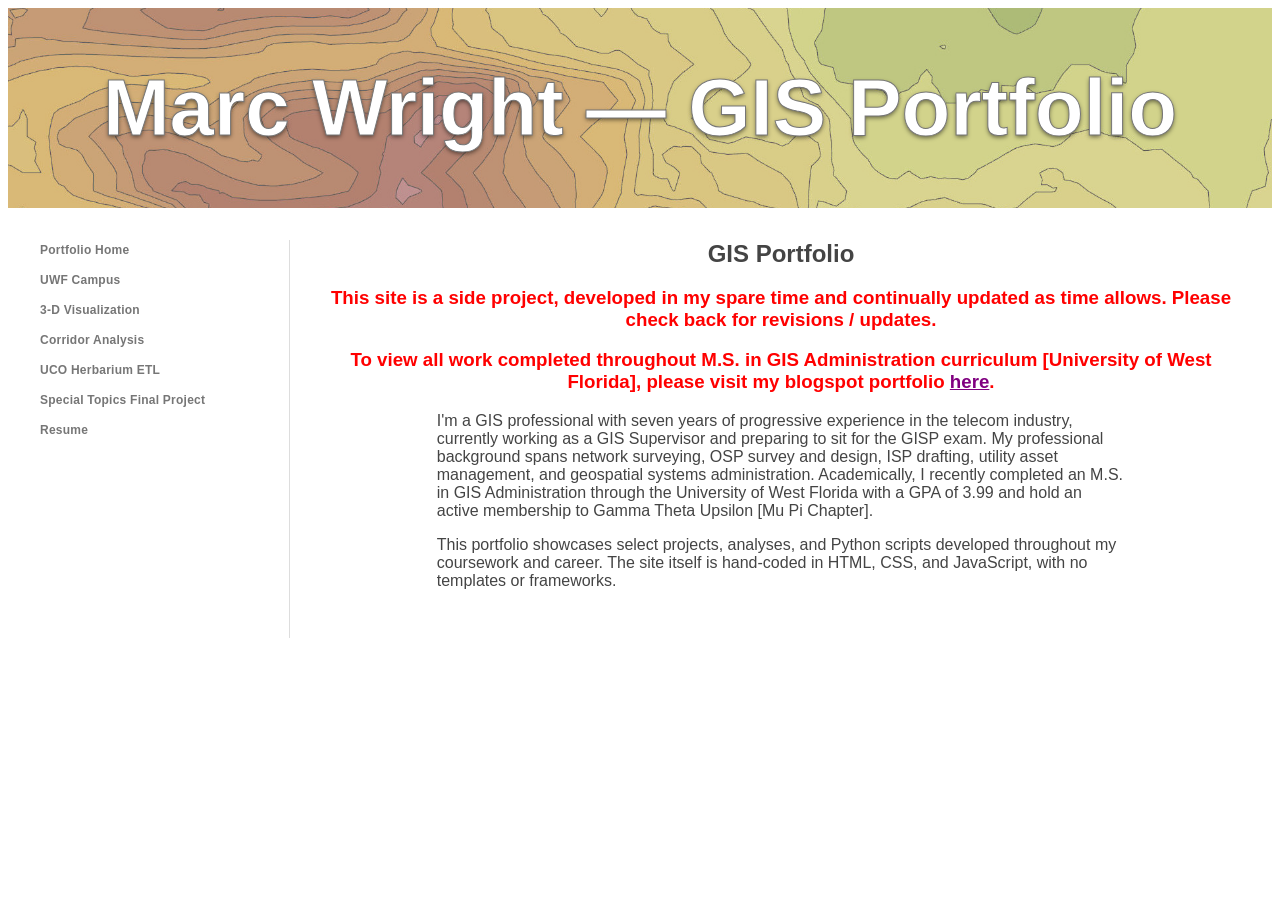
<file: index.html>
<!DOCTYPE html>
<html lang="en">
<head>
  <meta charset="UTF-8">
  <meta name="viewport" content="width=device-width, initial-scale=1.0">
  <link rel="icon" type="image/png" href="images/mwBlack.png">
  <title>Marc Wright | GIS Portfolio</title>
  <link rel="stylesheet" href="css/style.css">
</head>
<body>

  <header class="banner">
    <div class="banner-overlay">
      <button class="hamburger" aria-label="Toggle navigation">☰</button>
      <h1 class="banner-title">Marc Wright — GIS Portfolio</h1>
    </div>
  </header>

  <div class="page-layout">
    <nav class="sidebar">
      <ul>
        <li><a href="index.html">Portfolio Home</a></li>
        <li><a href="uwfCampus.html">UWF Campus</a></li>
        <li><a href="3d_vis.html">3-D Visualization</a></li>
        <li><a href="corridor.html">Corridor Analysis</a></li>
        <li><a href="herbarium.html">UCO Herbarium ETL</a></li>
        <li><a href="special-topics.html">Special Topics Final Project</a></li>
        <li><a href="resume.html">Resume</a></li>
      </ul>
    </nav>

    <main class="main-content">
      <section id="portfolio">
        <h2>GIS Portfolio</h2>
        <h3 style="color: red; text-align: center;">This site is a side project, developed in my spare time and 
          continually updated as time allows. Please check back for revisions / 
          updates.</h3>
        <h3 style="color: red; text-align: center;">To view all work completed throughout M.S. in GIS Administration curriculum
          [University of West Florida], please visit my blogspot portfolio 
          <a style="color: purple"; href="https://marcwright0708.blogspot.com/">here</a>.
        </h3>
        <p>I'm a GIS professional with seven years of progressive experience in the 
          telecom industry, currently working as a GIS Supervisor and preparing to 
          sit for the GISP exam. My professional background spans network surveying, 
          OSP survey and design, ISP drafting, utility asset management, and 
          geospatial systems administration. Academically, I recently completed 
          an M.S. in GIS Administration through the University of West Florida with a 
          GPA of 3.99 and hold an active membership to Gamma Theta Upsilon [Mu Pi 
          Chapter].
        </p>
        <p>This portfolio showcases select projects, analyses, and Python scripts 
          developed throughout my coursework and career. The site itself is hand-coded 
          in HTML, CSS, and JavaScript, with no templates or frameworks.
        </p>
      </section>
    </main>

  </div>
  <script src="js/script.js"></script>
</body>
</html>
</file>
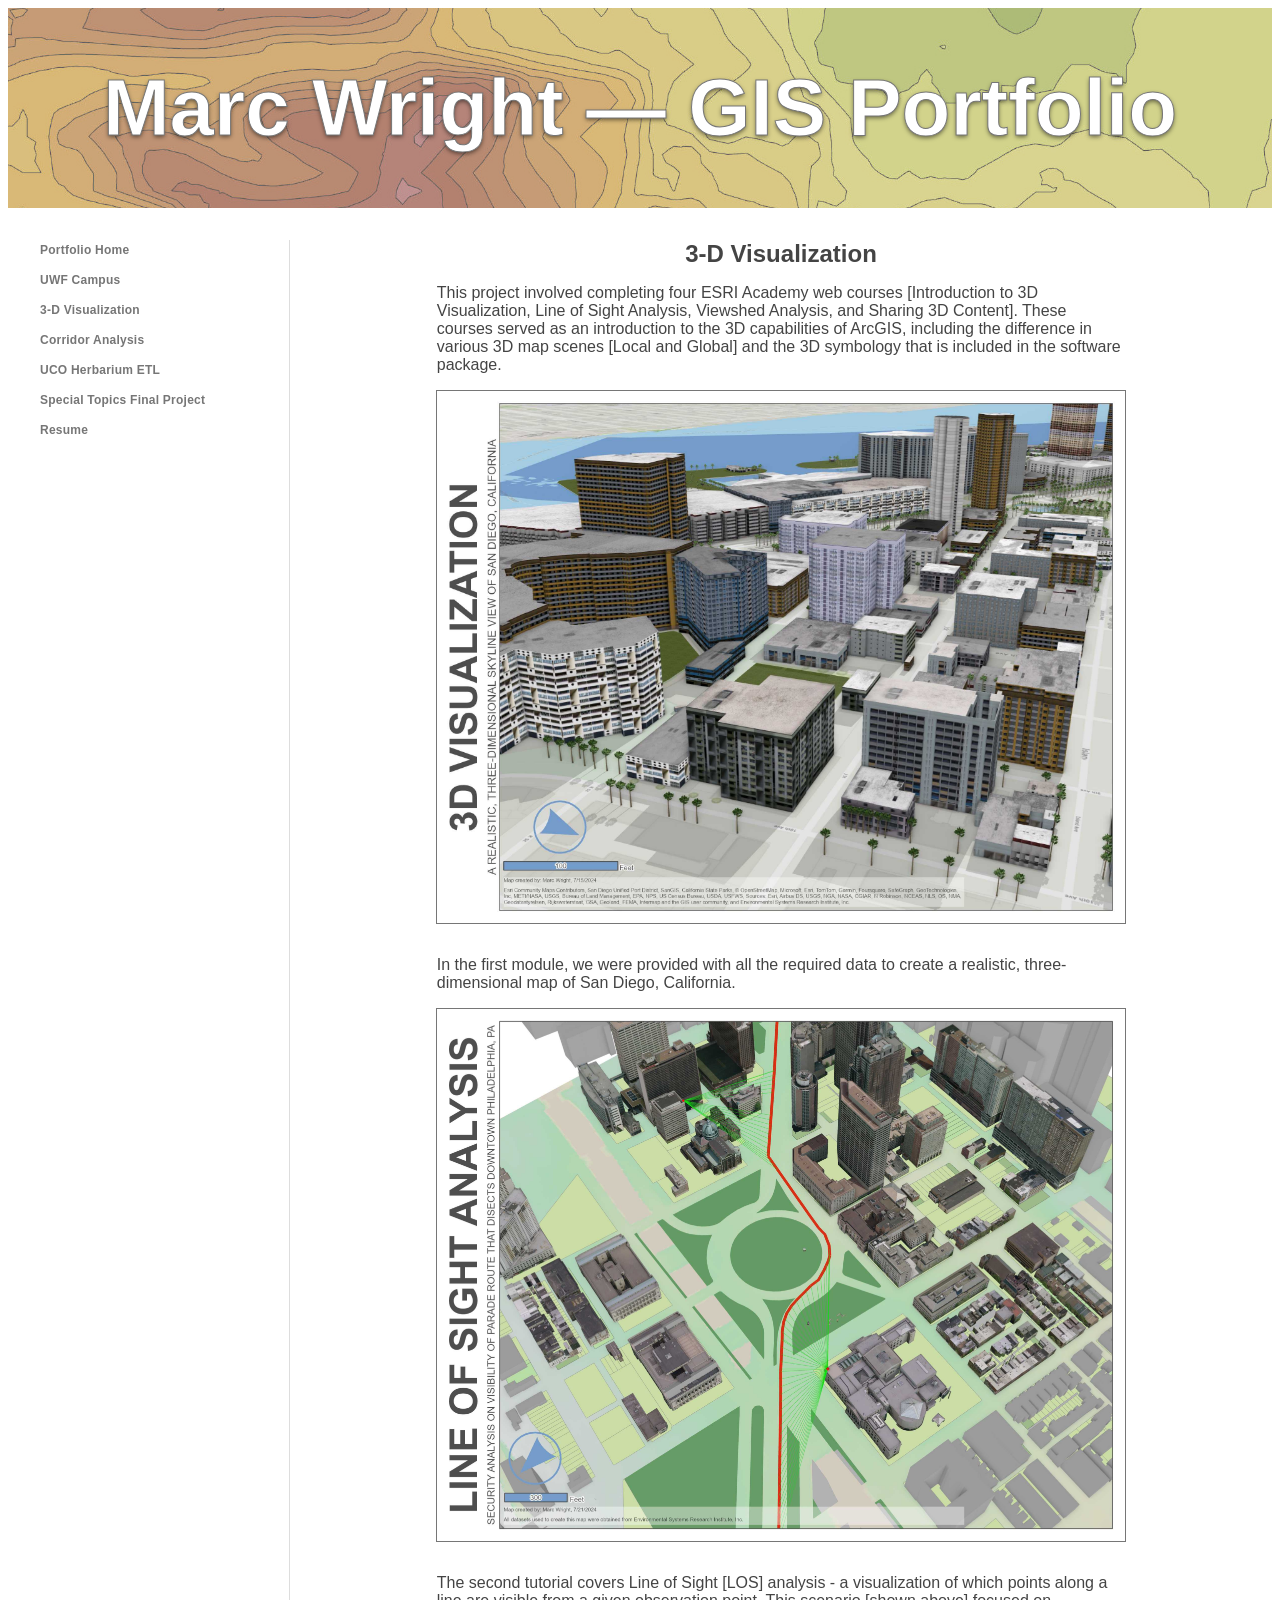
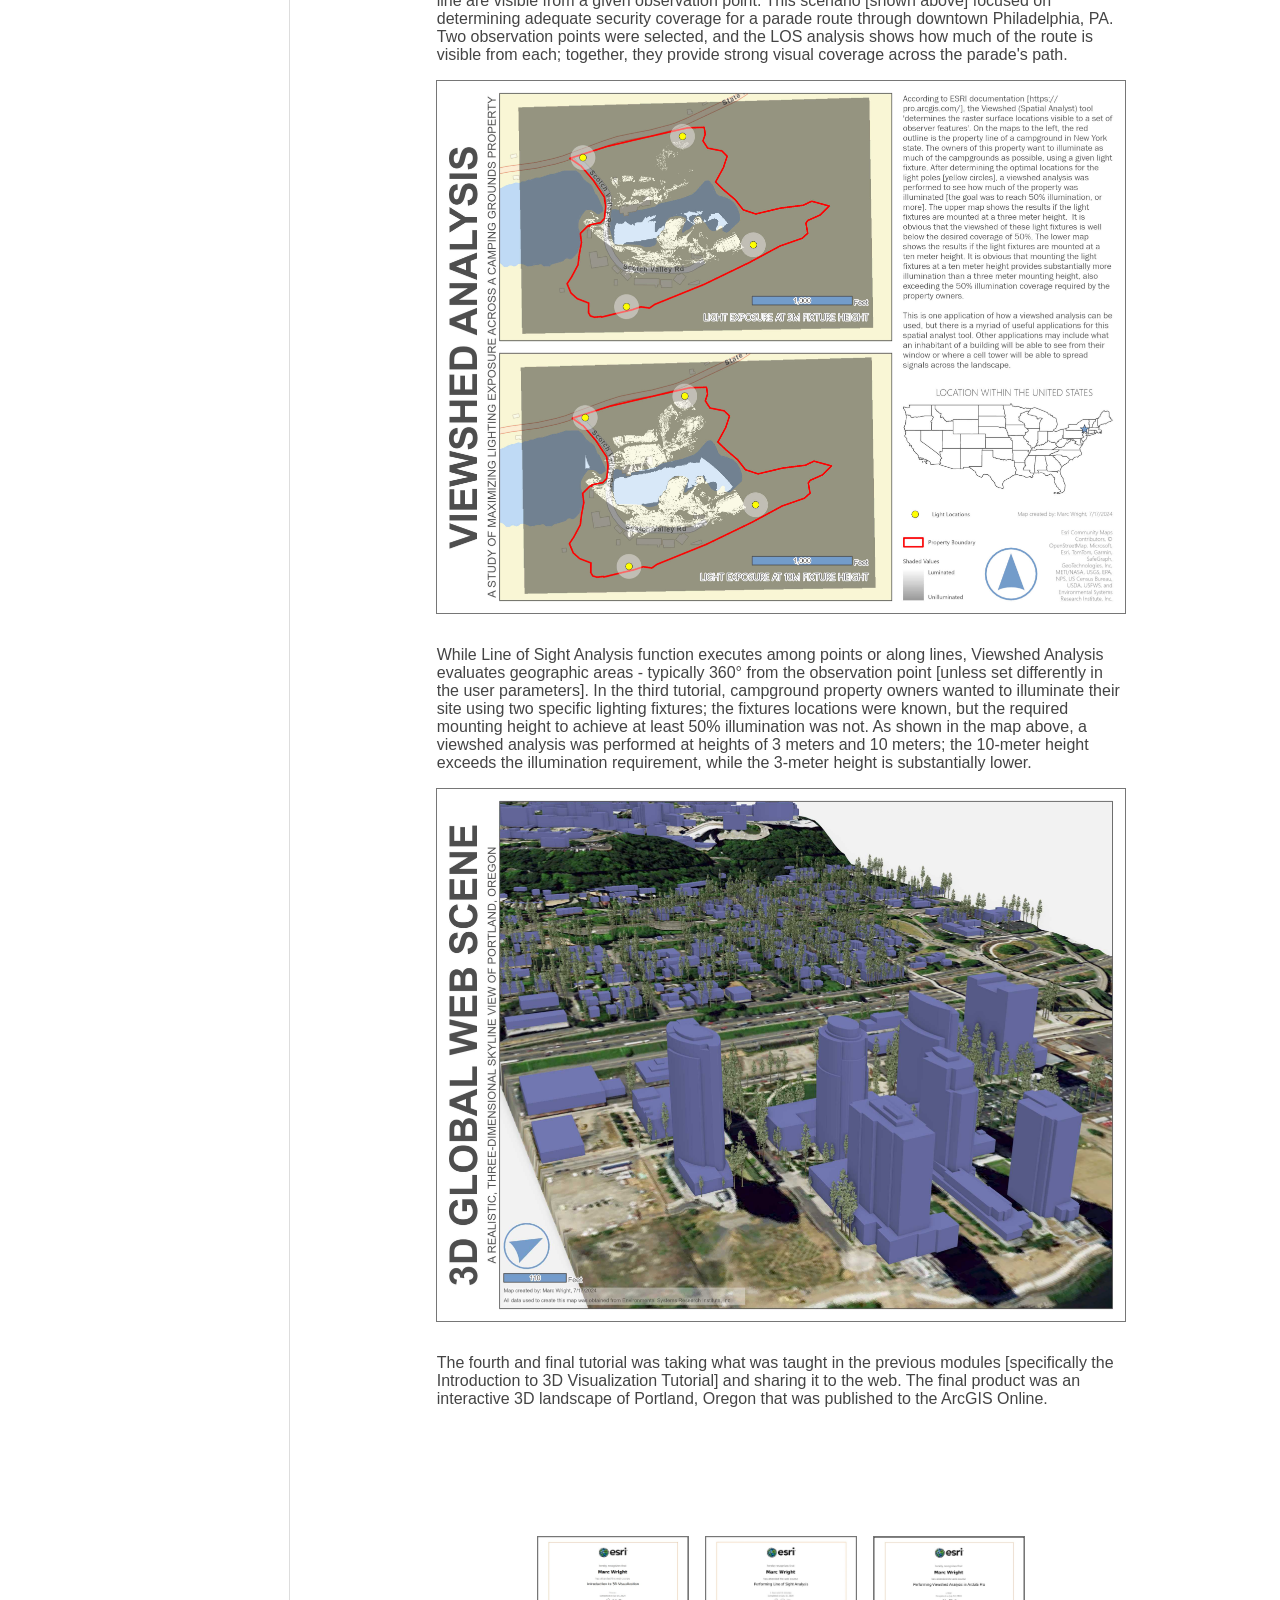
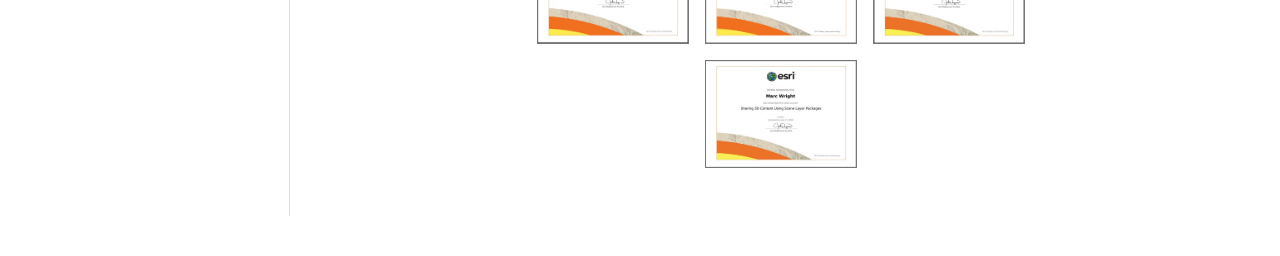
<file: 3d_vis.html>
<!DOCTYPE html>
<html lang="en">
<head>
  <meta charset="UTF-8">
  <meta name="viewport" content="width=device-width, initial-scale=1.0">
  <link rel="icon" type="image/png" href="images/mwBlack.png">
  <title>Marc Wright | GIS Portfolio</title>
  <link rel="stylesheet" href="css/style.css">
</head>
<body>

  <header class="banner">
    <div class="banner-overlay">
      <button class="hamburger" aria-label="Toggle navigation">☰</button>
      <h1 class="banner-title">Marc Wright — GIS Portfolio</h1>
    </div>
  </header>

  <div class="page-layout">

    <nav class="sidebar">
      <ul>
        <li><a href="index.html">Portfolio Home</a></li>
        <li><a href="uwfCampus.html">UWF Campus</a></li>
        <li><a href="3d_vis.html">3-D Visualization</a></li>
        <li><a href="corridor.html">Corridor Analysis</a></li>
        <li><a href="herbarium.html">UCO Herbarium ETL</a></li>
        <li><a href="special-topics.html">Special Topics Final Project</a></li>
        <li><a href="resume.html">Resume</a></li>
      </ul>
    </nav>

    <main class="main-content">
      <section id="campus">
        <h2>3-D Visualization</h2>
        <p>This project involved completing four ESRI Academy web courses [Introduction to 3D 
          Visualization, Line of Sight Analysis, Viewshed Analysis, and Sharing 3D Content]. 
          These courses served as an introduction to the 3D capabilities of ArcGIS, including 
          the difference in various 3D map scenes [Local and Global] and the 3D symbology 
          that is included in the software package.
        </p>
        <a href="images/3DVis1.jpg" target="_blank">
          <img src="images/3DVis1.jpg" alt="3-D Visualization - image 1">
        </a>
        <p>In the first module, we were provided with all the required data to 
          create a realistic, three-dimensional map of San Diego, California.</p>
        <a href="images/3DVis2.jpg" target="_blank">
          <img src="images/3DVis2.jpg" alt="3-D Visualization - image 2">
        </a>
        <p>The second tutorial covers Line of Sight [LOS] analysis - a visualization 
          of which points along a line are visible from a given observation point.
          This scenario [shown above] focused on determining adequate security 
          coverage for a parade route through downtown Philadelphia, PA. Two 
          observation points were selected, and the LOS analysis shows how much of 
          the route is visible from each; together, they provide strong visual 
          coverage across the parade's path.</p>
        <a href="images/viewshedAnalysis.jpg" target="_blank">
          <img src="images/viewshedAnalysis.jpg" alt="3-D Visualization - image 3">
        </a>
        <p>While Line of Sight Analysis function executes among points or along lines, 
          Viewshed Analysis evaluates geographic areas - typically 360° from the 
          observation point [unless set differently in the user parameters]. In the 
          third tutorial, campground property owners wanted to illuminate their site 
          using two specific lighting fixtures; the fixtures locations were known, but 
          the required mounting height to achieve at least 50% illumination was not. As 
          shown in the map above, a viewshed analysis was performed at heights of 3 
          meters and 10 meters; the 10-meter height exceeds the illumination requirement, 
          while the 3-meter height is substantially lower.</p>
        <a href="images/3DVis3.jpg" target="_blank">
          <img src="images/3DVis3.jpg" alt="3-D Visualization - image 4">
        </a>
        <p>The fourth and final tutorial was taking what was taught in the previous modules 
          [specifically the Introduction to 3D Visualization Tutorial] and sharing it to the 
          web. The final product was an interactive 3D landscape of Portland, Oregon that was
          published to the ArcGIS Online.
        </p>
        <div class="certificate-row">
          <a href="images/3dVisualizationESRI.jpg" target="_blank">
            <img src="images/3dVisualizationESRI.jpg" alt="3-D Visualization - certificate">
          </a>
          <a href="images/lineOfSightESRI.jpg" target="_blank">
            <img src="images/lineOfSightESRI.jpg" alt="Line of Sight Analysis - certificate">
          </a>
          <a href="images/viewshedESRI.jpg" target="_blank">
            <img src="images/viewshedESRI.jpg" alt="Viewshed Analysis - certificate">
          </a>
          <a href="images/sharing3dContentESRI.jpg" target="_blank">
            <img src="images/sharing3dContentESRI.jpg" alt="Sharing 3-D Content - certificate">
          </a>
        </div>
      </section>
    </main>

  </div>
  <script src="js/script.js"></script>
</body>
</html>
</file>
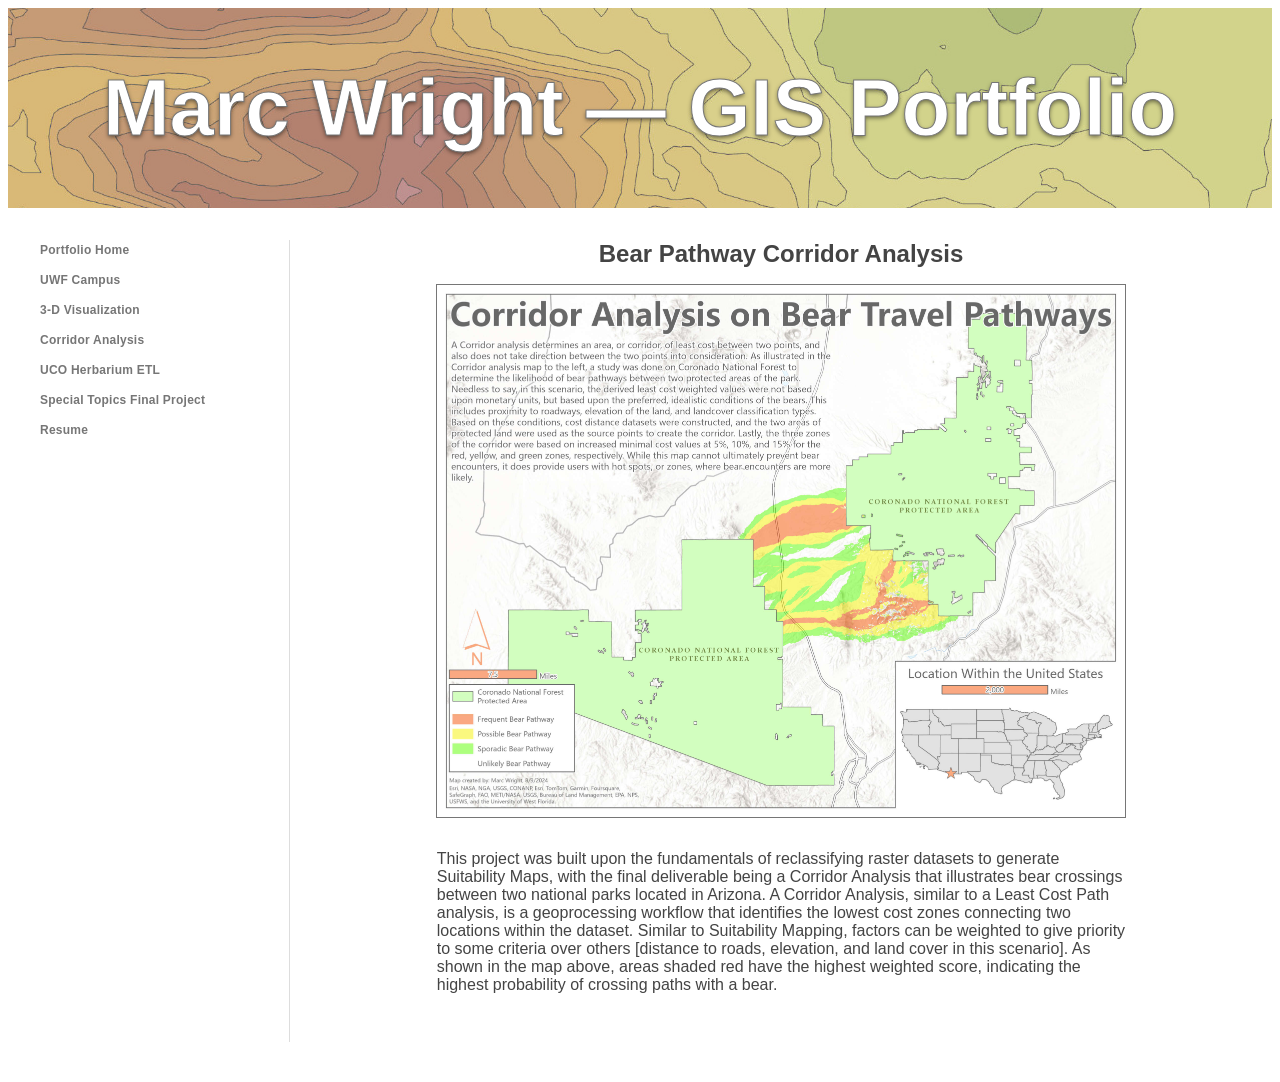
<file: corridor.html>
<!DOCTYPE html>
<html lang="en">
<head>
  <meta charset="UTF-8">
  <meta name="viewport" content="width=device-width, initial-scale=1.0">
  <link rel="icon" type="image/png" href="images/mwBlack.png">
  <title>Marc Wright | GIS Portfolio</title>
  <link rel="stylesheet" href="css/style.css">
</head>
<body>

  <header class="banner">
    <div class="banner-overlay">
      <button class="hamburger" aria-label="Toggle navigation">☰</button>
      <h1 class="banner-title">Marc Wright — GIS Portfolio</h1>
    </div>
  </header>

  <div class="page-layout">

    <nav class="sidebar">
      <ul>
        <li><a href="index.html">Portfolio Home</a></li>
        <li><a href="uwfCampus.html">UWF Campus</a></li>
        <li><a href="3d_vis.html">3-D Visualization</a></li>
        <li><a href="corridor.html">Corridor Analysis</a></li>
        <li><a href="herbarium.html">UCO Herbarium ETL</a></li>
        <li><a href="special-topics.html">Special Topics Final Project</a></li>
        <li><a href="resume.html">Resume</a></li>
      </ul>
    </nav>

    <main class="main-content">
      <section id="campus">
        <h2>Bear Pathway Corridor Analysis</h2>
        <a href="images/bearCorridor.jpg" target="_blank">
          <img src="images/bearCorridor.jpg" alt="Bear Pathway Corridor Analysis Image">
        </a>
        <p>This project was built upon the fundamentals of reclassifying raster datasets to 
          generate Suitability Maps, with the final deliverable being a Corridor Analysis 
          that illustrates bear crossings between two national parks located in Arizona. 
          A Corridor Analysis, similar to a Least Cost Path analysis, is a geoprocessing 
          workflow that identifies the lowest cost zones connecting two locations within 
          the dataset. Similar to Suitability Mapping, factors can be weighted to give 
          priority to some criteria over others [distance to roads, elevation, and land 
          cover in this scenario]. As shown in the map above, areas shaded red have the 
          highest weighted score, indicating the highest probability of crossing paths with 
          a bear.
        </p>
      </section>
    </main>

  </div>
  <script src="js/script.js"></script>
</body>
</html>
</file>
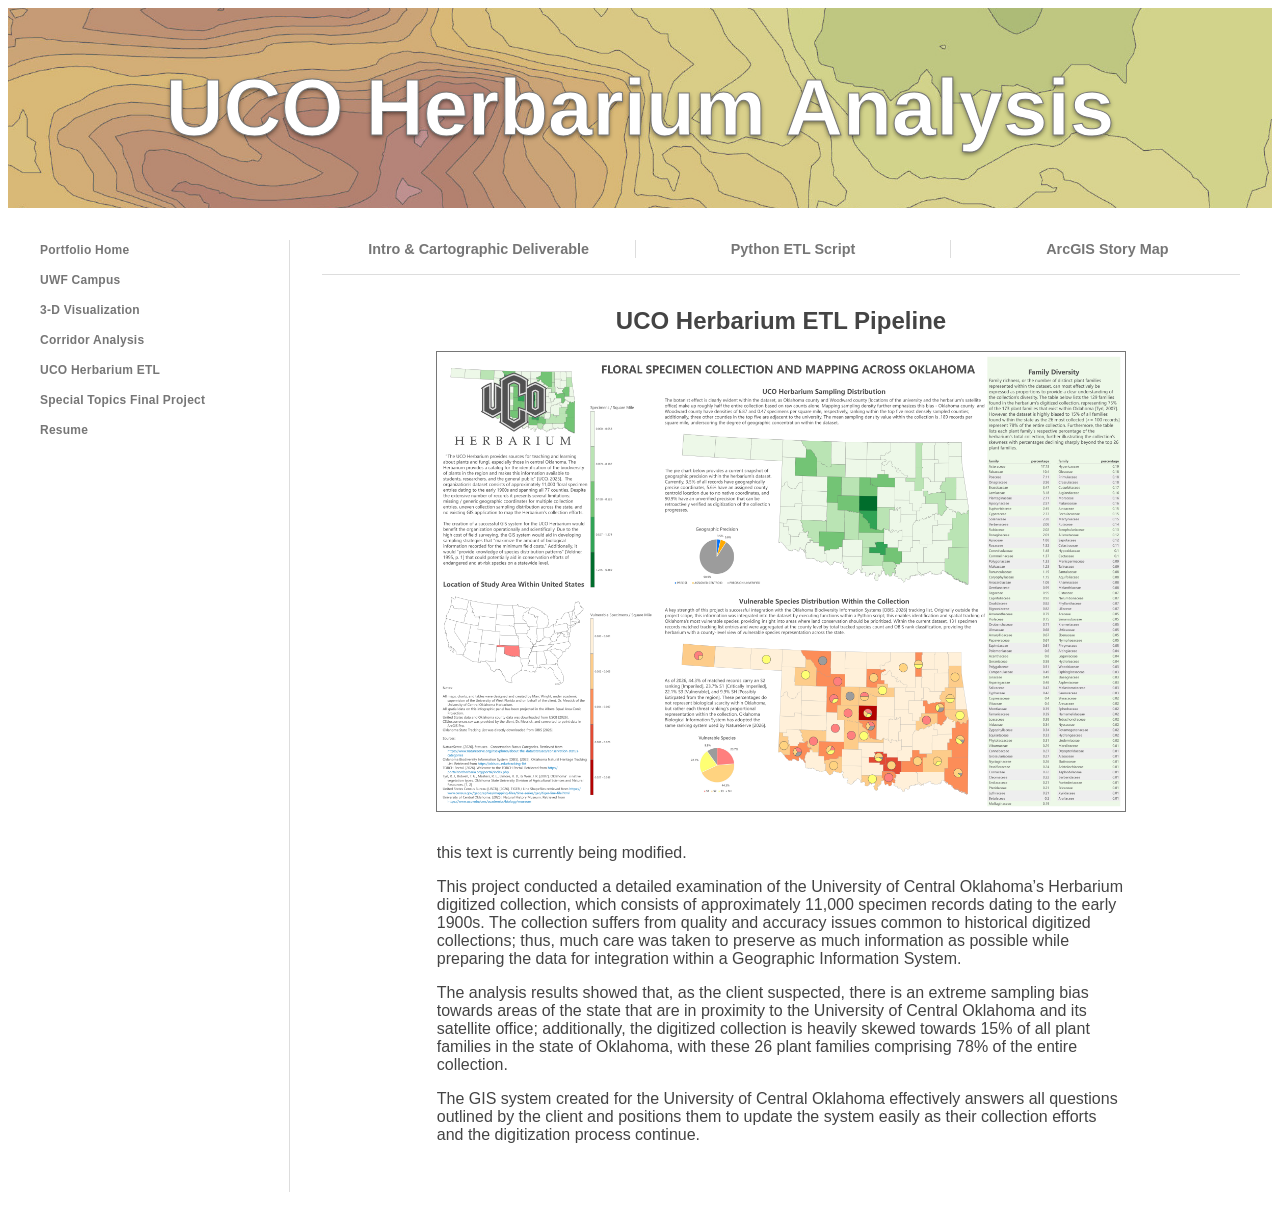
<file: herbarium.html>
<!DOCTYPE html>
<html lang="en">
<head>
  <meta charset="UTF-8">
  <meta name="viewport" content="width=device-width, initial-scale=1.0">
  <link rel="icon" type="image/png" href="images/mwBlack.png">
  <title>Marc Wright | GIS Portfolio</title>
  <link rel="stylesheet" href="css/style.css">
</head>
<body>

  <header class="banner">
    <div class="banner-overlay">
      <button class="hamburger" aria-label="Toggle navigation">☰</button>
      <h1 class="banner-title">UCO Herbarium Analysis</h1>
    </div>
  </header>

  <div class="page-layout">

    <nav class="sidebar">
      <ul>
        <li><a href="index.html">Portfolio Home</a></li>
        <li><a href="uwfCampus.html">UWF Campus</a></li>
        <li><a href="3d_vis.html">3-D Visualization</a></li>
        <li><a href="corridor.html">Corridor Analysis</a></li>
        <li><a href="herbarium.html">UCO Herbarium ETL</a></li>
        <li><a href="special-topics.html">Special Topics Final Project</a></li>
        <li><a href="resume.html">Resume</a></li>
      </ul>
    </nav>

    <main class="main-content">
      <nav class="sub-nav">
        <a href="herbarium.html">Intro & Cartographic Deliverable</a>
        <a href="herbariumPython.html">Python ETL Script</a>
        <a href="herbariumStoryMap.html">ArcGIS Story Map</a>
      </nav>
      <section id="herbarium">
        <h2>UCO Herbarium ETL Pipeline</h2>
        <a href="images/wrightInfographicPanelFinal.jpg" target="_blank">
          <img src="images/wrightInfographicPanelFinal.jpg" alt="Herbarium project screenshot">
        </a>
        <p>this text is currently being modified.</p>
        <p>This project conducted a detailed examination of the University of Central 
          Oklahoma’s Herbarium digitized collection, which consists of approximately 
          11,000 specimen records dating to the early 1900s. The collection suffers 
          from quality and accuracy issues common to historical digitized collections; 
          thus, much care was taken to preserve as much information as possible while 
          preparing the data for integration within a Geographic Information System.</p>
		    <p></p>
		    <p>The analysis results showed that, as the client suspected, there is an extreme 
          sampling bias towards areas of the state that are in proximity to the University 
          of Central Oklahoma and its satellite office; additionally, the digitized 
          collection is heavily skewed towards 15% of all plant families in the state of 
          Oklahoma, with these 26 plant families comprising 78% of the entire 
          collection.</p>
		    <p></p>
		    <p>The GIS system created for the University of Central Oklahoma effectively 
          answers all questions outlined by the client and positions them to update the 
          system easily as their collection efforts and the digitization process 
          continue.</p>
      </section>
    </main>

  </div>
  <script src="js/script.js"></script>
</body>
</html>
</file>
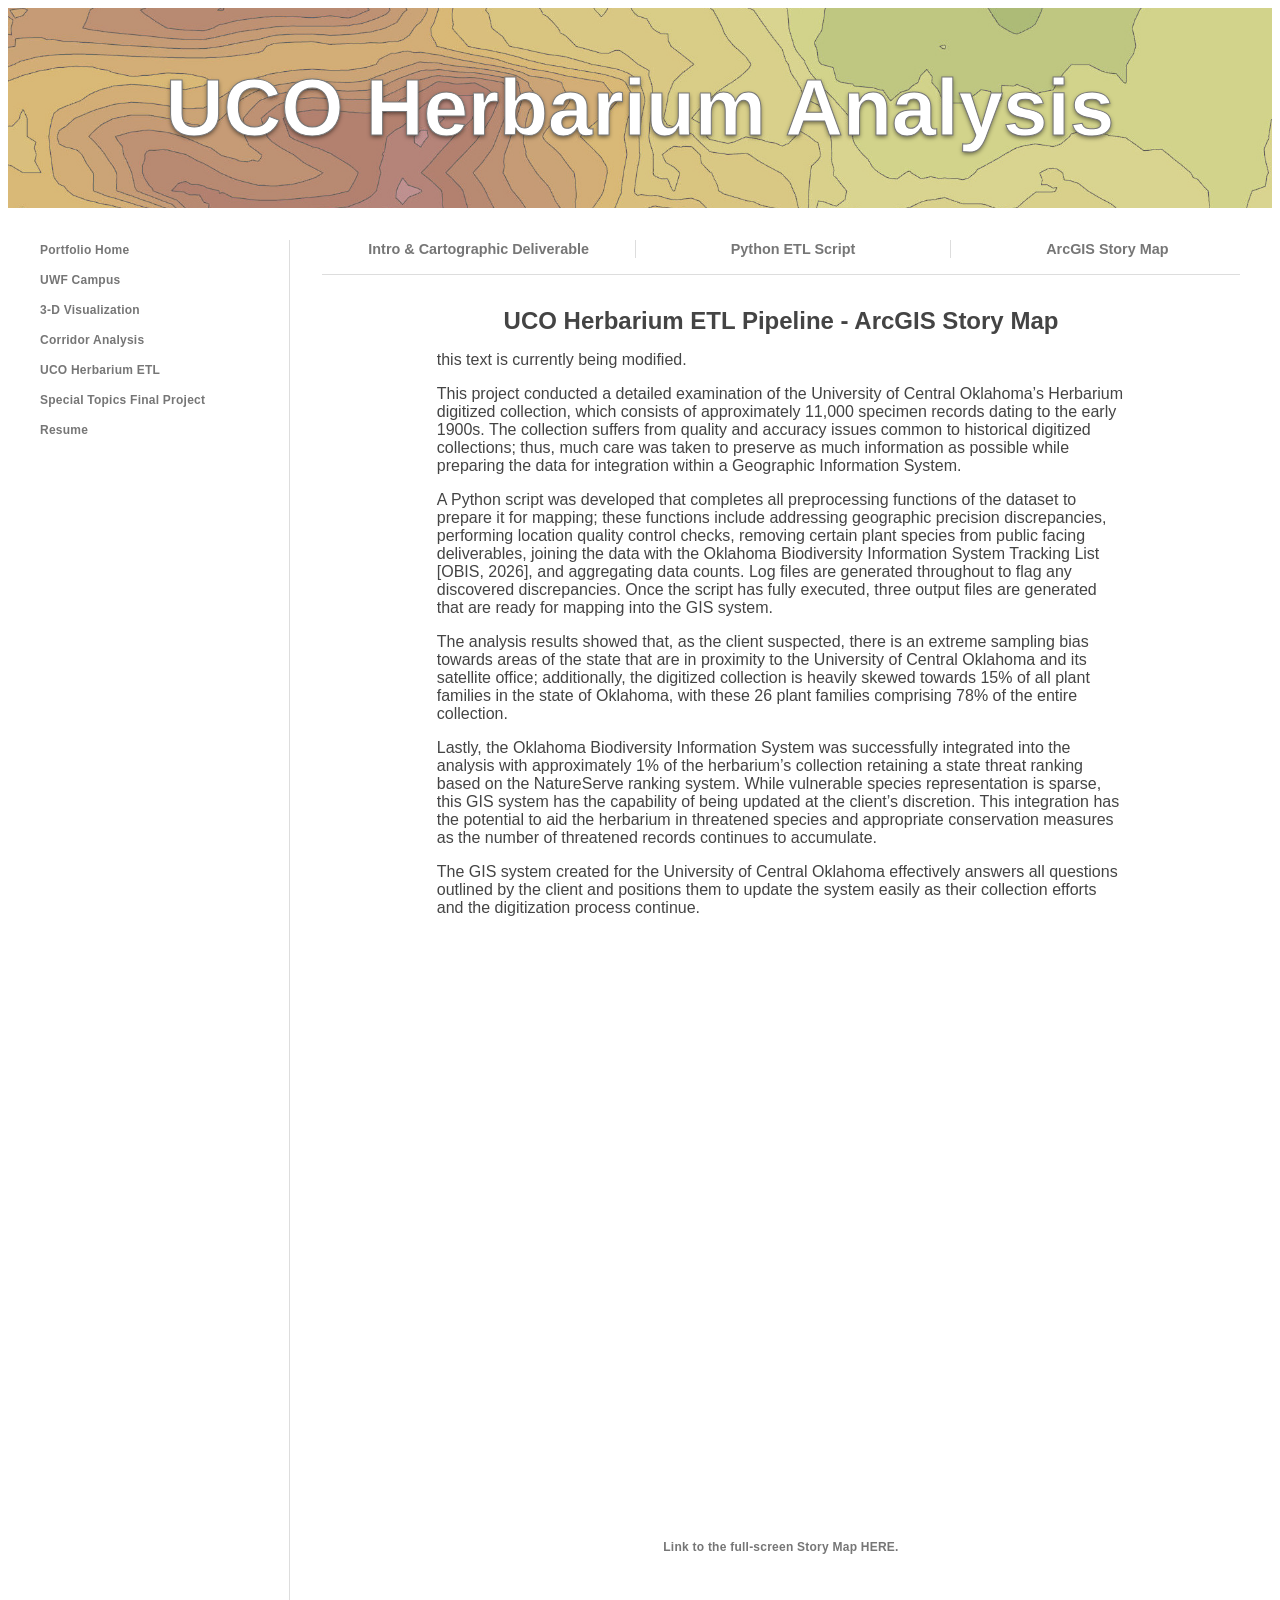
<file: herbariumStoryMap.html>
<!DOCTYPE html>
<html lang="en">
<head>
  <meta charset="UTF-8">
  <meta name="viewport" content="width=device-width, initial-scale=1.0">
  <link rel="icon" type="image/png" href="images/mwBlack.png">
  <title>Marc Wright | GIS Portfolio</title>
  <link rel="stylesheet" href="css/style.css">
</head>
<body>

  <header class="banner">
    <div class="banner-overlay">
      <button class="hamburger" aria-label="Toggle navigation">☰</button>
      <h1 class="banner-title">UCO Herbarium Analysis</h1>
    </div>
  </header>

  <div class="page-layout">

    <nav class="sidebar">
      <ul>
        <li><a href="index.html">Portfolio Home</a></li>
        <li><a href="uwfCampus.html">UWF Campus</a></li>
        <li><a href="3d_vis.html">3-D Visualization</a></li>
        <li><a href="corridor.html">Corridor Analysis</a></li>
        <li><a href="herbarium.html">UCO Herbarium ETL</a></li>
        <li><a href="special-topics.html">Special Topics Final Project</a></li>
        <li><a href="resume.html">Resume</a></li>
      </ul>
    </nav>

    <main class="main-content">
      <nav class="sub-nav">
        <a href="herbarium.html">Intro & Cartographic Deliverable</a>
        <a href="herbariumPython.html">Python ETL Script</a>
        <a href="herbariumStoryMap.html">ArcGIS Story Map</a>
      </nav>
      <section id="herbarium">
        <h2>UCO Herbarium ETL Pipeline - ArcGIS Story Map</h2>
        <p>this text is currently being modified.</p>
        <p>This project conducted a detailed examination of the University of Central 
          Oklahoma’s Herbarium digitized collection, which consists of approximately 
          11,000 specimen records dating to the early 1900s. The collection suffers 
          from quality and accuracy issues common to historical digitized collections; 
          thus, much care was taken to preserve as much information as possible while 
          preparing the data for integration within a Geographic Information System.</p>
		    <p>A Python script was developed that completes all preprocessing functions of 
          the dataset to prepare it for mapping; these functions include addressing 
          geographic precision discrepancies, performing location quality control checks, 
          removing certain plant species from public facing deliverables, joining the 
          data with the Oklahoma Biodiversity Information System Tracking List [OBIS, 
          2026], and aggregating data counts. Log files are generated throughout to flag 
          any discovered discrepancies. Once the script has fully executed, three output
          files are generated that are ready for mapping into the GIS system.</p>
		    <p>The analysis results showed that, as the client suspected, there is an extreme 
          sampling bias towards areas of the state that are in proximity to the University 
          of Central Oklahoma and its satellite office; additionally, the digitized 
          collection is heavily skewed towards 15% of all plant families in the state of 
          Oklahoma, with these 26 plant families comprising 78% of the entire 
          collection.</p>
		    <p>Lastly, the Oklahoma Biodiversity Information System was successfully 
          integrated into the analysis with approximately 1% of the herbarium’s 
          collection retaining a state threat ranking based on the NatureServe ranking 
          system. While vulnerable species representation is sparse, this GIS system has 
          the capability of being updated at the client’s discretion. This integration 
          has the potential to aid the herbarium in threatened species and appropriate 
          conservation measures as the number of threatened records continues to 
          accumulate.</p>
		    <p>The GIS system created for the University of Central Oklahoma effectively 
          answers all questions outlined by the client and positions them to update the 
          system easily as their collection efforts and the digitization process 
          continue.</p>
        <iframe
          src="https://storymaps.arcgis.com/stories/fc095e428aa44e808ab1083270afcf50"
          width="100%"
          height="600px"
          style="border:none;"
          allowfullscreen
          allow="geolocation"
          class="storymap-embed">
        </iframe>
        <div class="centered-wrapper">
        <a href="https://storymaps.arcgis.com/stories/fc095e428aa44e808ab1083270afcf50" 
          target="_blank" 
          class="other-link storymap-link">
          Link to the full-screen Story Map HERE.
        </a>
        </div>
      </section>
    </main>

  </div>
  <script src="js/script.js"></script>
</body>
</html>
</file>
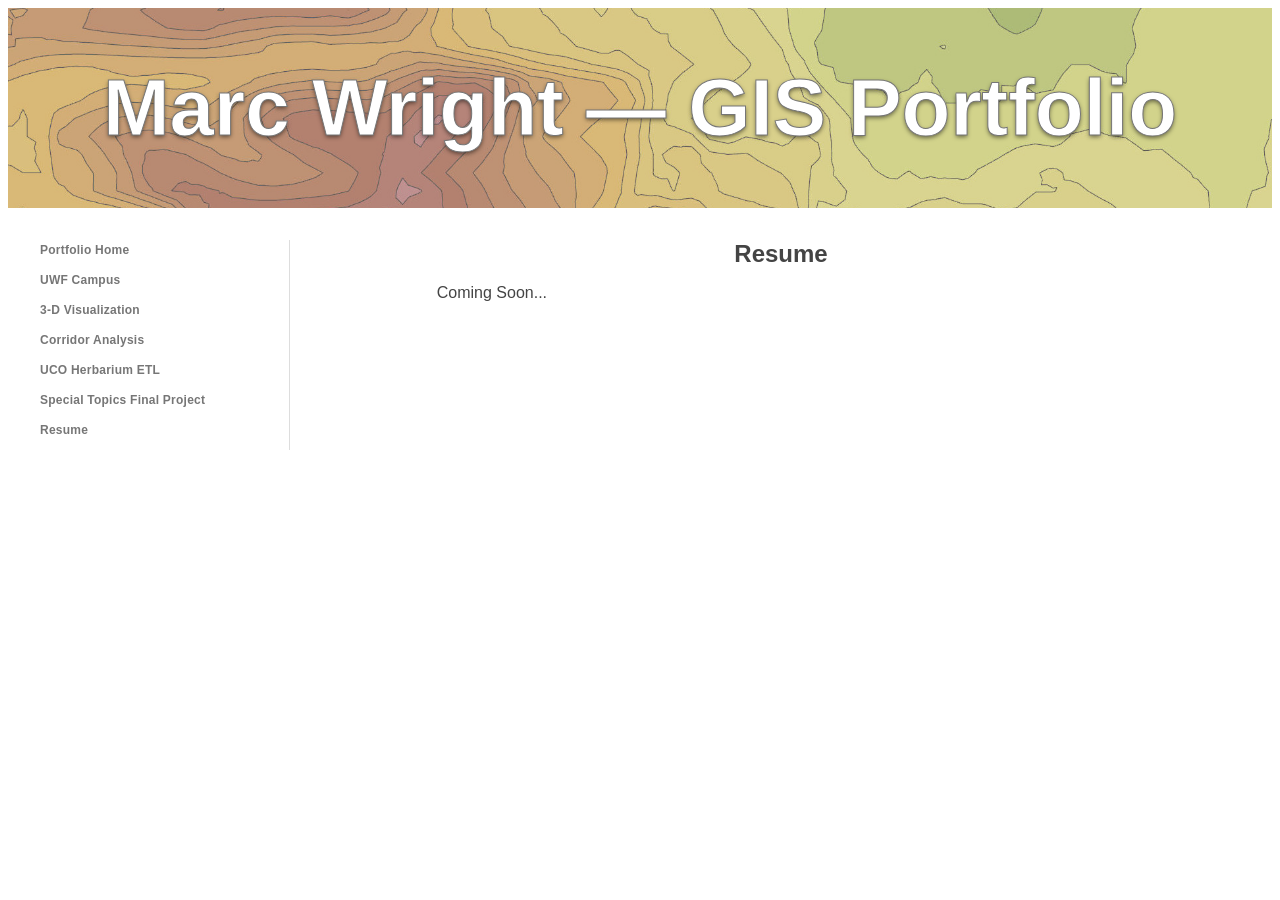
<file: resume.html>
<!DOCTYPE html>
<html lang="en">
<head>
  <meta charset="UTF-8">
  <meta name="viewport" content="width=device-width, initial-scale=1.0">
  <link rel="icon" type="image/png" href="images/mwBlack.png">
  <title>Marc Wright | GIS Portfolio</title>
  <link rel="stylesheet" href="css/style.css">
</head>
<body>

  <header class="banner">
    <div class="banner-overlay">
      <button class="hamburger" aria-label="Toggle navigation">☰</button>
      <h1 class="banner-title">Marc Wright — GIS Portfolio</h1>
    </div>
  </header>

  <div class="page-layout">

    <nav class="sidebar">
      <ul>
        <li><a href="index.html">Portfolio Home</a></li>
        <li><a href="uwfCampus.html">UWF Campus</a></li>
        <li><a href="3d_vis.html">3-D Visualization</a></li>
        <li><a href="corridor.html">Corridor Analysis</a></li>
        <li><a href="herbarium.html">UCO Herbarium ETL</a></li>
        <li><a href="special-topics.html">Special Topics Final Project</a></li>
        <li><a href="resume.html">Resume</a></li>
      </ul>
    </nav>

    <main class="main-content">
      <section id="campus">
        <h2>Resume</h2>
        <p> Coming Soon...</p>
      </section>
    </main>

  </div>
  <script src="js/script.js"></script>
</body>
</html>
</file>
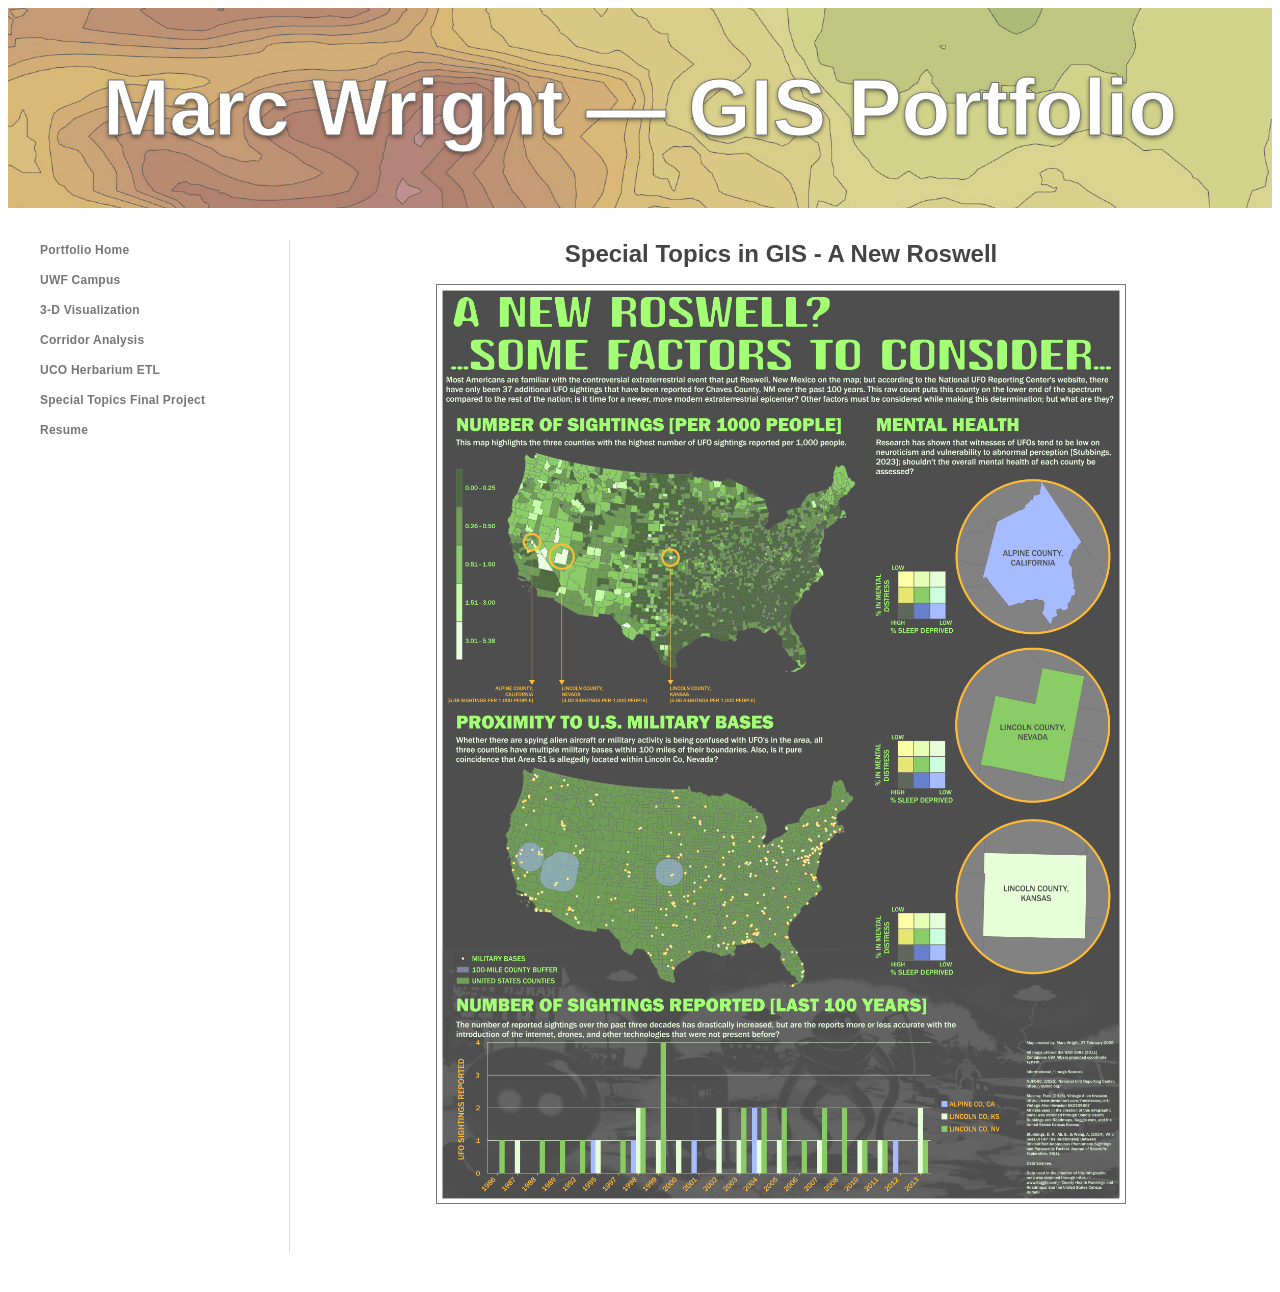
<file: special-topics.html>
<!DOCTYPE html>
<html lang="en">
<head>
  <meta charset="UTF-8">
  <meta name="viewport" content="width=device-width, initial-scale=1.0">
  <link rel="icon" type="image/png" href="images/mwBlack.png">
  <title>Marc Wright | GIS Portfolio</title>
  <link rel="stylesheet" href="css/style.css">
</head>
<body>

  <header class="banner">
    <div class="banner-overlay">
      <button class="hamburger" aria-label="Toggle navigation">☰</button>
      <h1 class="banner-title">Marc Wright — GIS Portfolio</h1>
    </div>
  </header>

  <div class="page-layout">

    <nav class="sidebar">
      <ul>
        <li><a href="index.html">Portfolio Home</a></li>
        <li><a href="uwfCampus.html">UWF Campus</a></li>
        <li><a href="3d_vis.html">3-D Visualization</a></li>
        <li><a href="corridor.html">Corridor Analysis</a></li>
        <li><a href="herbarium.html">UCO Herbarium ETL</a></li>
        <li><a href="special-topics.html">Special Topics Final Project</a></li>
        <li><a href="resume.html">Resume</a></li>
      </ul>
    </nav>

    <main class="main-content">
      <section id="campus">
        <h2>Special Topics in GIS - A New Roswell</h2>
        <a href="images/newRoswell.jpg" target="_blank">
          <img src="images/newRoswell.jpg" alt="New Roswell Infographic Panel Image">
        </a>
      </section>
    </main>

  </div>
  <script src="js/script.js"></script>
</body>
</html>
</file>
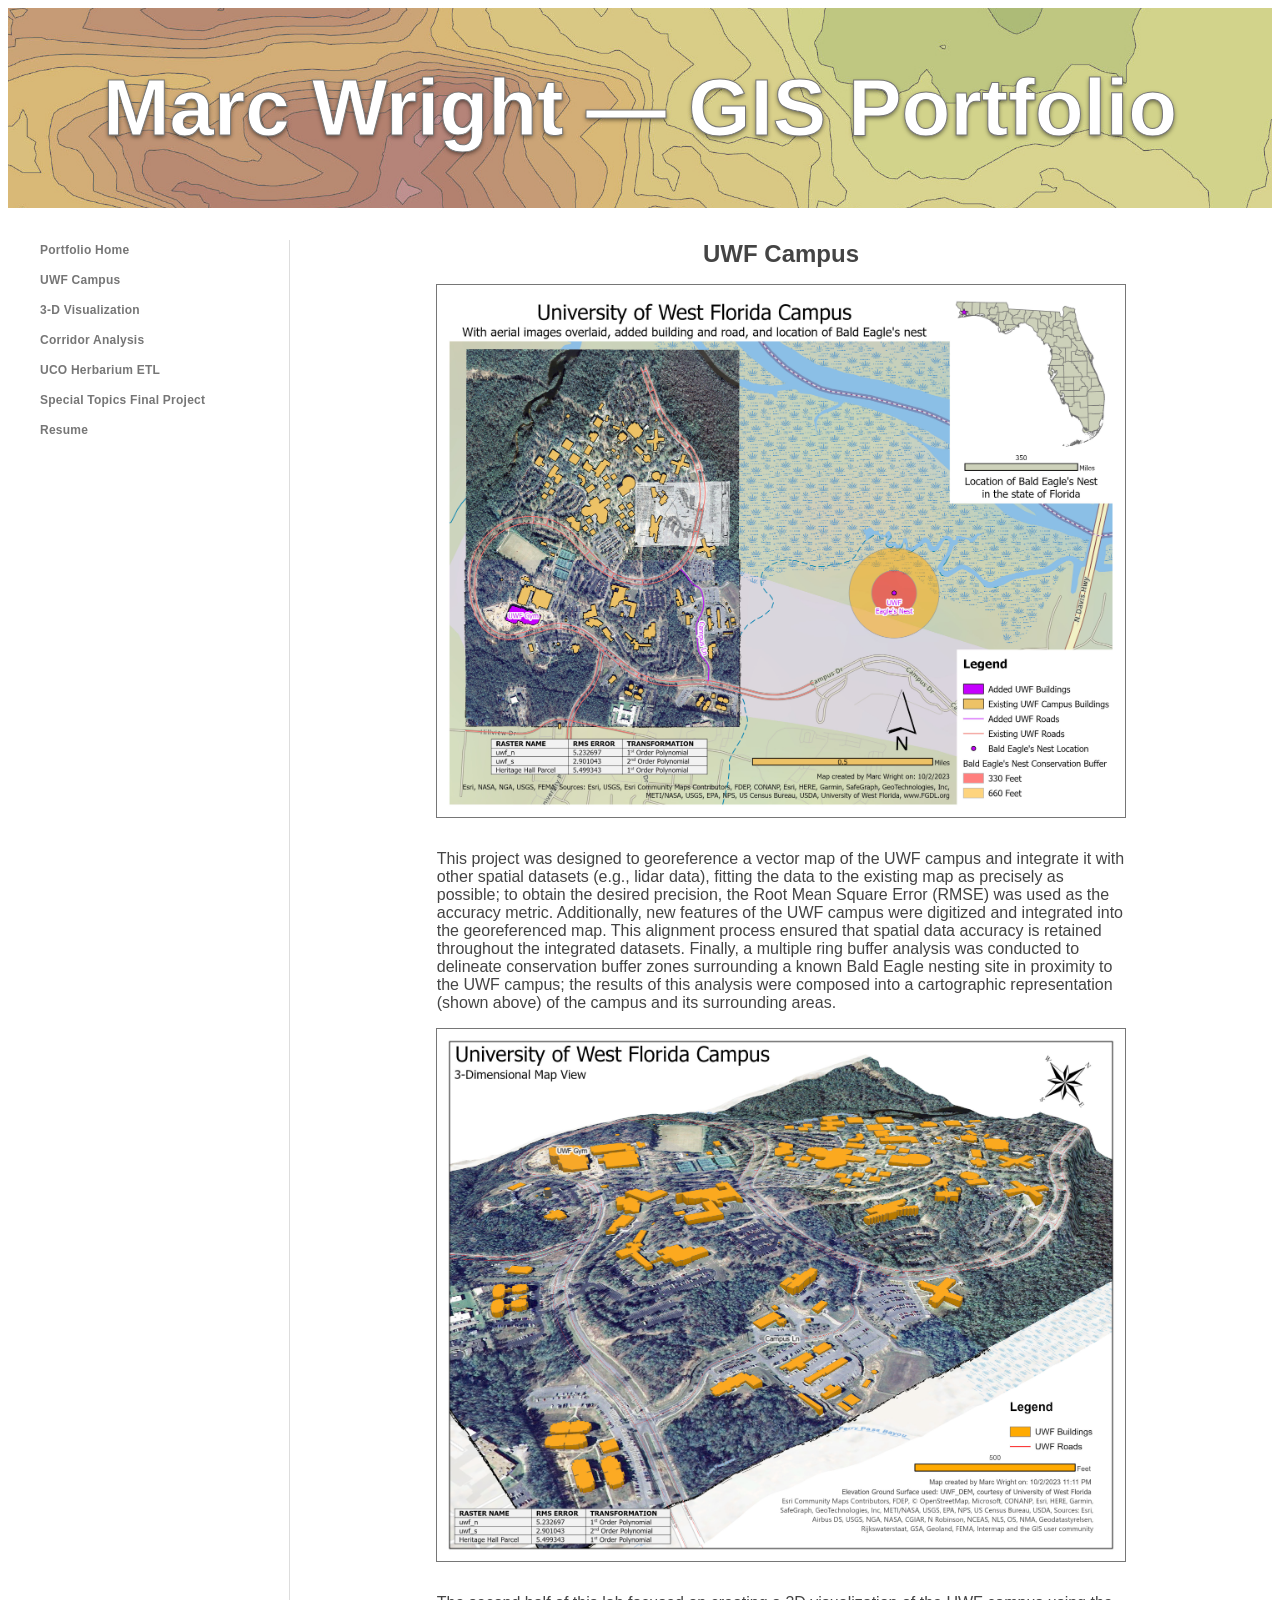
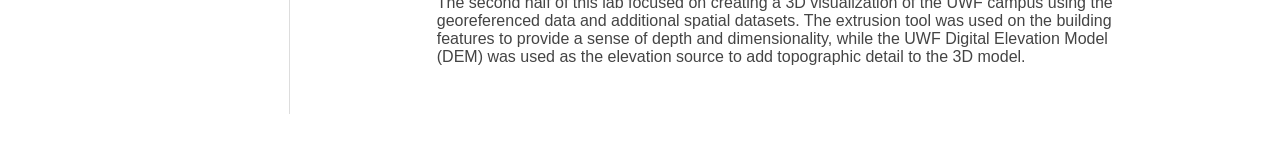
<file: uwfCampus.html>
<!DOCTYPE html>
<html lang="en">
<head>
  <meta charset="UTF-8">
  <meta name="viewport" content="width=device-width, initial-scale=1.0">
  <link rel="icon" type="image/png" href="images/mwBlack.png">
  <title>Marc Wright | GIS Portfolio</title>
  <link rel="stylesheet" href="css/style.css">
</head>
<body>

  <header class="banner">
    <div class="banner-overlay">
      <button class="hamburger" aria-label="Toggle navigation">☰</button>
      <h1 class="banner-title">Marc Wright — GIS Portfolio</h1>
    </div>
  </header>

  <div class="page-layout">

    <nav class="sidebar">
      <ul>
        <li><a href="index.html">Portfolio Home</a></li>
        <li><a href="uwfCampus.html">UWF Campus</a></li>
        <li><a href="3d_vis.html">3-D Visualization</a></li>
        <li><a href="corridor.html">Corridor Analysis</a></li>
        <li><a href="herbarium.html">UCO Herbarium ETL</a></li>
        <li><a href="special-topics.html">Special Topics Final Project</a></li>
        <li><a href="resume.html">Resume</a></li>
      </ul>
    </nav>

    <main class="main-content">
      <section id="campus">
        <h2>UWF Campus</h2>
        <a href="images/overlayUWF.jpg" target="_blank">
          <img src="images/overlayUWF.jpg" alt="University of West Florida campus - image 1">
        </a>
        <p>This project was designed to georeference a vector map of the UWF campus and integrate it
          with other spatial datasets (e.g., lidar data), fitting the data to the existing map as precisely 
          as possible; to obtain the desired precision, the Root Mean Square Error (RMSE) was used as the 
          accuracy metric. Additionally, new features of the UWF campus were digitized and integrated into the 
          georeferenced map. This alignment process ensured that spatial data accuracy is retained throughout 
          the integrated datasets. Finally, a multiple ring buffer analysis was conducted to delineate 
          conservation buffer zones surrounding a known Bald Eagle nesting site in proximity to the UWF 
          campus; the results of this analysis were composed into a cartographic representation (shown above) 
          of the campus and its surrounding areas.</p>
        <a href="images/3dUWF.jpg" target="_blank">
          <img src="images/3dUWF.jpg" alt="University of West Florida Campus - image 2">
        </a>
        <p>The second half of this lab focused on creating a 3D visualization of the UWF campus using 
          the georeferenced data and additional spatial datasets. The extrusion tool was used on the building
          features to provide a sense of depth and dimensionality, while the UWF Digital Elevation Model (DEM) 
          was used as the elevation source to add topographic detail to the 3D model.</p>
      </section>
    </main>

  </div>
  <script src="js/script.js"></script>
</body>
</html>
</file>
<file: css/style.css>
.banner {
  background-image: url("../images/banner4.jpg");
  background-size: cover;
  background-position: center;
  height: 200px;
  width: 100%;
}

.banner-overlay {
  height: 100%;
  width: 100%;
  background-color: rgba(0, 0, 0, 0.1);
  display: flex;
  align-items: center;
  justify-content: center;
  position: relative;
}

.banner-title {
  -webkit-text-stroke: 1px #767676;
  color: white;
  font-size: 5rem;
  font-weight: 700;
  text-shadow: 0 2px 4px rgba(0, 0, 0, 0.5);
  text-align: center;
  margin: 0;
}

.page-layout {
  display: grid;
  grid-template-columns: 250px 1fr;
  gap: 2rem;
  max-width: 100%;
  margin: 0 auto;
  padding: 2rem;
}

.sidebar {
  border-right: 1px solid #ddd;
  padding-right: 1rem;
}

.sidebar ul {
  list-style: none;
  padding: 0;
  margin: 0;
}

.sidebar li {
  margin-bottom: 0.75rem;
}

.sidebar a,
.code-download-link,
.other-link  {
  text-decoration: none;
  color: #767676;
  font-weight: 600;
  font-size: 0.75rem;
  letter-spacing: 0.02em;
}

.sidebar a:hover,
.code-download-link:hover,
.other-link:hover {
  color: #e2725b;
  border-bottom: 1px solid #e2725b;
}

.main-content {
  min-width: 0;
}

.main-content section {
  margin-bottom: 3rem;
}

img {
  max-width: 75%;
  width: 100%;
  height: auto;
  display: block;
  margin: 0 auto;
  margin-bottom: 2rem;
  border: .1rem solid #767676;
}

h1, h2, .banner-title {
  text-align: center;
  font-family: "Segoe UI", Arial, sans-serif;
}

body, p {
  font-family: Helvetica, Arial, sans-serif;
}

p {
  color: #444;
  max-width: 75%;
  margin: 0 auto;
  margin-top: 1rem;
  margin-bottom: 1rem;
}

h2 {
  color: #444;
  text-align: center;
  max-width: 75%;
  margin: 0 auto;
  margin-bottom: 1rem;
}

.image-caption {
  max-width: 90%;
  width: 100%;
  margin: 0 auto;
  margin-bottom: 1rem;
  text-align: left;
}

.hamburger {
  display: none;
  position: absolute;
  top: 0rem;
  left: 0rem;
  background: white;
  border: none;
  font-size: 1rem;
  cursor: pointer;
  color: #444;
  padding: 0.1rem;
}

.certificate-row {
  display: flex;
  justify-content: center;
  gap: 1rem;
  flex-wrap: wrap;
  max-width: 55%;
  margin: 0 auto;
  margin-top: 8rem;
}

.certificate-row img {
  width: 150px;
  max-width: 100%;
  height: auto;
  margin: 0;
}

.sub-nav {
  display: flex;
  gap: 1.5rem;
  justify-content: center;
  align-items: center;
  margin-bottom: 2rem;
  padding-bottom: 1rem;
  border-bottom: 1px solid #ddd;
}

.sub-nav a {
  text-decoration: none;
  color: #767676;
  font-weight: 600;
  font-size: 0.9rem;
  padding-left: 1.5rem;
  flex: 1;
  text-align: center;
  line-height: 1.25;
}

.sub-nav a:not(:first-child) {
  border-left: 1px solid #ddd;
}

.sub-nav a:hover {
  color: #e2725b;
  text-decoration: underline;
}

pre {
  max-width: 75%;
  max-height: 500px;
  overflow-y: auto;
  border: 1px solid #767676;
  border-radius: 4px;
  padding: 1rem;
  margin: 1rem auto;
}

pre code {
  white-space: pre;
  overflow-x: auto;
}

.centered-wrapper {
  text-align: center;
}

@media (max-width: 768px) {
  .storymap-link {
    display: inline-block;
    color: #767676;
    font-weight: 600;
    text-decoration: underline;
    margin: 1rem auto;
  }
  pre {
    display: none;
  }
  .code-download-link {
    display: inline-block;
    color: #767676;
    font-weight: 600;
    text-decoration: underline;
    margin: 1rem auto;
    text-align: center;
  }
  .banner {
    height: 120px;
  }
  .banner-title {
    font-size: 1.75rem;
  }
  .page-layout {
    grid-template-columns: 1fr;
    gap: 0;
    padding: 1rem 2rem;
  }
  .sidebar {
    max-height: 0;
    overflow: hidden;
    border-right: none;
        transition: max-height 0.3s ease;
  }
  .hamburger {
    display: block;
  }
  .sidebar.active {
    max-height: 500px;
    border-bottom: 1px solid #ddd;
    margin-bottom: 1rem;
  }
}
</file>
